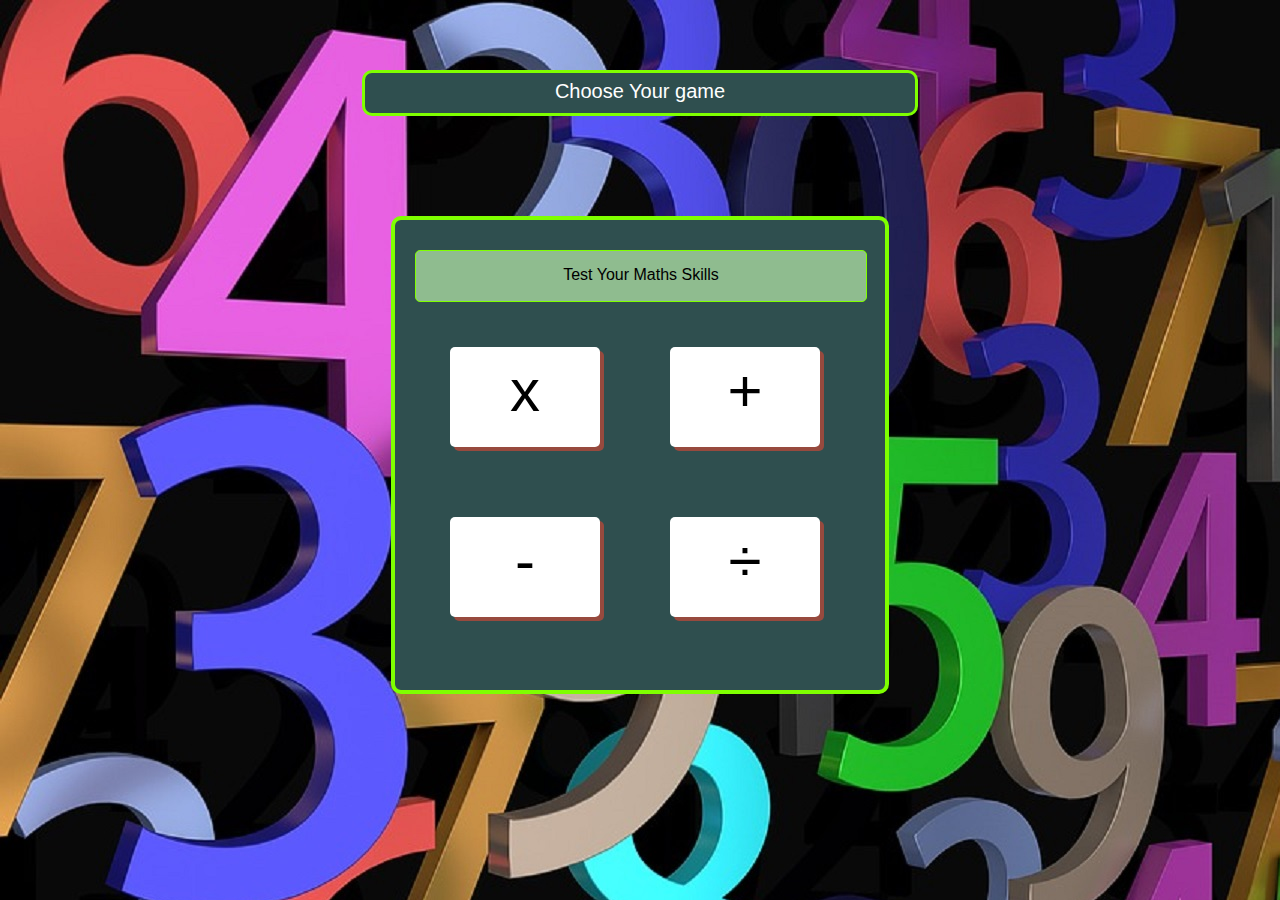
<file: index.html>
<!--index.html-->
<!DOCTYPE html>
<html lang="en">
    <head>
        <title>Maths Game</title>
        <meta charset="utf-8">
        <meta name="viewport" content="width=device-width, initial-scale=1, user-scalable=yes">
        <link rel="stylesheet" href="styleGameChoice.css">
    </head>
    
    <body>
        <div align="center" class="gameTitle">Choose Your game</div>
        <div id="containerChoice">
            
            <div id="instruction">
                Test Your Maths Skills
            </div>
            
            <div id="choicesGame">
                <div id="box1" class="boxGame">x
                </div>
                <div id="box2" class="boxGame">+</div>
                <div id="box3" class="boxGame">-</div>
                <div id="box4a" class="boxGame">&#247</div>
            </div>
          
        </div>
        
        <script src="Choose.js"></script>
    </body>
</html>
</file>
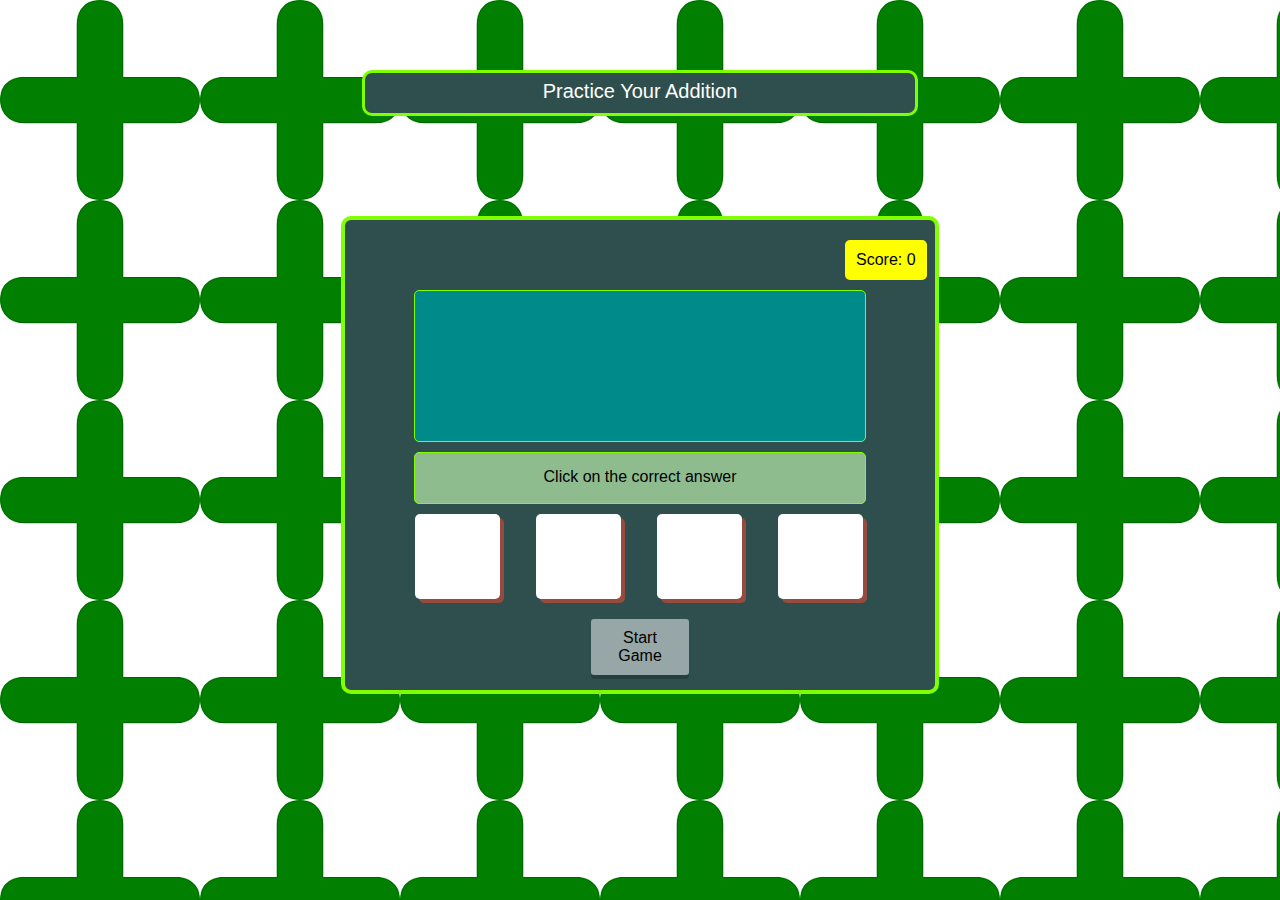
<file: add.html>
<!--index.html-->
<!DOCTYPE html>
<html lang="en">
    <head>
        <title>Maths Game</title>
        <meta charset="utf-8">
        <meta name="viewport" content="width=device-width, initial-scale=1, user-scalable=yes">
        <link rel="stylesheet" href="styling.css">
    </head>
    
    <body class="addBackground">
        <div align="center" class="gameTitle">Practice Your Addition</div>
        <div id="container">
            <div id="score">
                Score: <span id="scorevalue">0</span>
            </div>
            <div id="correct">
                Correct
            </div>
            <div id="wrong">
                Try again
            </div>
            <div id="question">
                
            </div>
            <div id="instruction">
                Click on the correct answer
            </div>
            <div id="choices">
                <div id="box1" class="box"></div>
                <div id="box2" class="box"></div>
                <div id="box3" class="box"></div>
                <div id="box4" class="box"></div>
            </div>
            <div id="startreset">
                Start Game
            </div>
            <div id="timeremaining">
                Time remaining: <span id="timeremainingvalue">60</span> sec
            </div>
            <div id="gameOver">
                
            </div>
        </div>
        <script src="add.js"></script>
    </body>
</html>
</file>
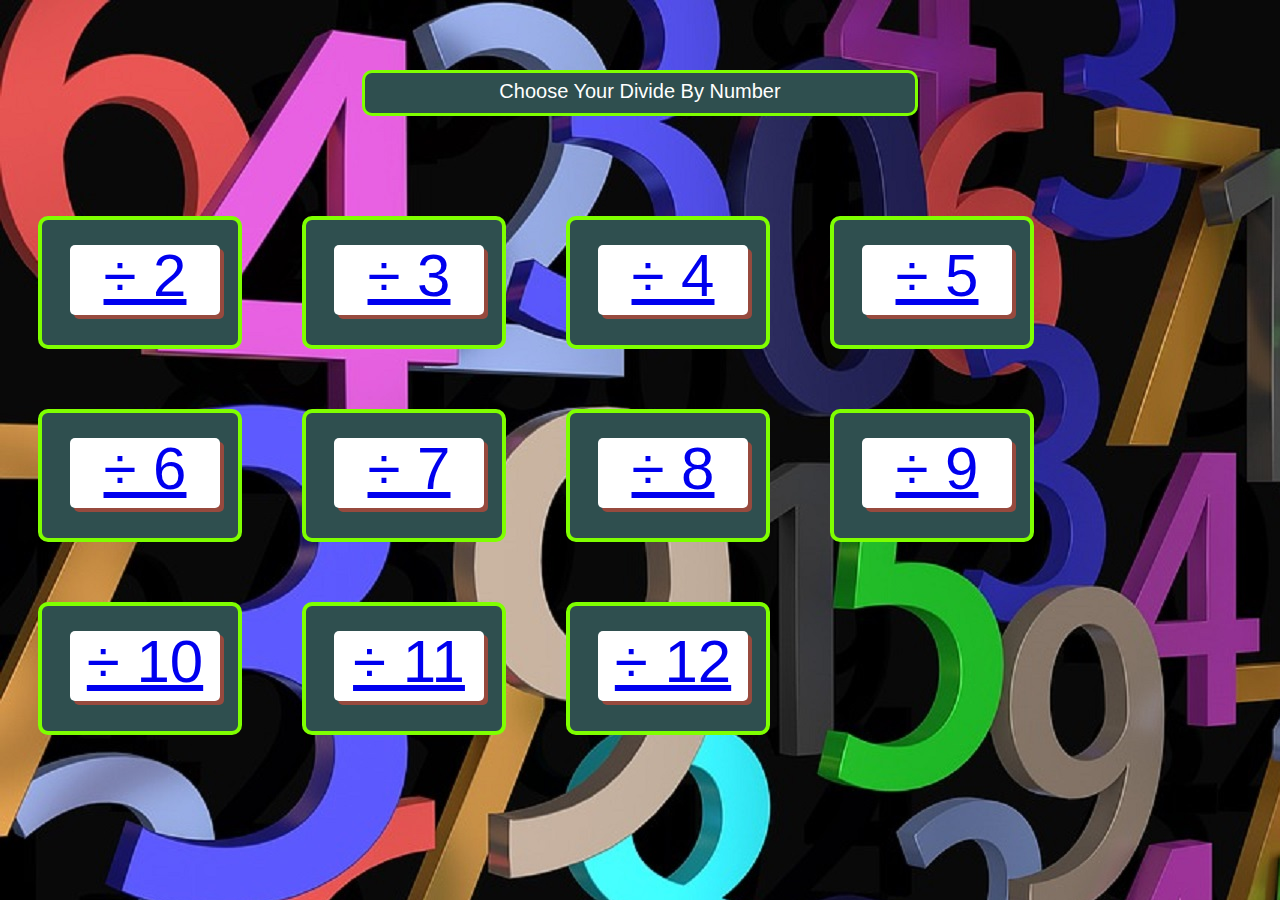
<file: chooseDivision.html>
<!--index.html-->
<!DOCTYPE html>
<html lang="en">
    <head>
        <title>Maths Game</title>
        <meta charset="utf-8">
        <meta name="viewport" content="width=device-width, initial-scale=1, user-scalable=yes">
        <link rel="stylesheet" href="divideby.css">
    </head>
    
    <body>
        <div align="center" class="gameTitle">Choose Your Divide By Number</div>
        
        <div id="maincontainer">
              <div id="containerChoice">
                 <div id="choicesGame">
                     <div id="box" class="boxGame"><a   href="/dividedby2.html">&#247 2</a>
                    </div>
                </div>
            </div>
           
            <div id="containerChoice">
               <div id="choicesGame">
                    <div id="box" class="boxGame"><a href="/dividedby3.html">&#247 3</a>
                    </div>
                </div>
            </div>
            
            <div id="containerChoice">
               <div id="choicesGame">
                    <div id="box" class="boxGame"><a href="/dividedby3.html">&#247 4</a>
                    </div>
                </div>
            </div>
            
            <div id="containerChoice">
               <div id="choicesGame">
                    <div id="box" class="boxGame"><a href="/dividedby3.html">&#247 5</a>
                    </div>
                </div>
            </div>
            
            
              
              <div id="containerChoice">
               <div id="choicesGame">
                    <div id="box" class="boxGame"><a href="/dividedby3.html">&#247 6</a>
                    </div>
                </div>
            </div>
            
            <div id="containerChoice">
               <div id="choicesGame">
                    <div id="box" class="boxGame"><a href="/dividedby3.html">&#247 7</a>
                    </div>
                </div>
            </div>
            
            <div id="containerChoice">
               <div id="choicesGame">
                    <div id="box" class="boxGame"><a href="/dividedby3.html">&#247 8</a>
                    </div>
                </div>
            </div>
            
            <div id="containerChoice">
               <div id="choicesGame">
                    <div id="box" class="boxGame"><a href="/dividedby3.html">&#247 9</a>
                    </div>
                </div>
            </div>
            
            <div id="containerChoice">
               <div id="choicesGame">
                    <div id="box" class="boxGame"><a href="/dividedby3.html">&#247 10</a>
                    </div>
                </div>
            </div>
            
            <div id="containerChoice">
               <div id="choicesGame">
                    <div id="box" class="boxGame"><a href="/dividedby3.html">&#247 11</a>
                    </div>
                </div>
            </div>
            
            <div id="containerChoice">
               <div id="choicesGame">
                    <div id="box" class="boxGame"><a href="/dividedby3.html">&#247 12</a>
                    </div>
                </div>
            </div>
        
       </div>     
        
    </body>
</html>
</file>
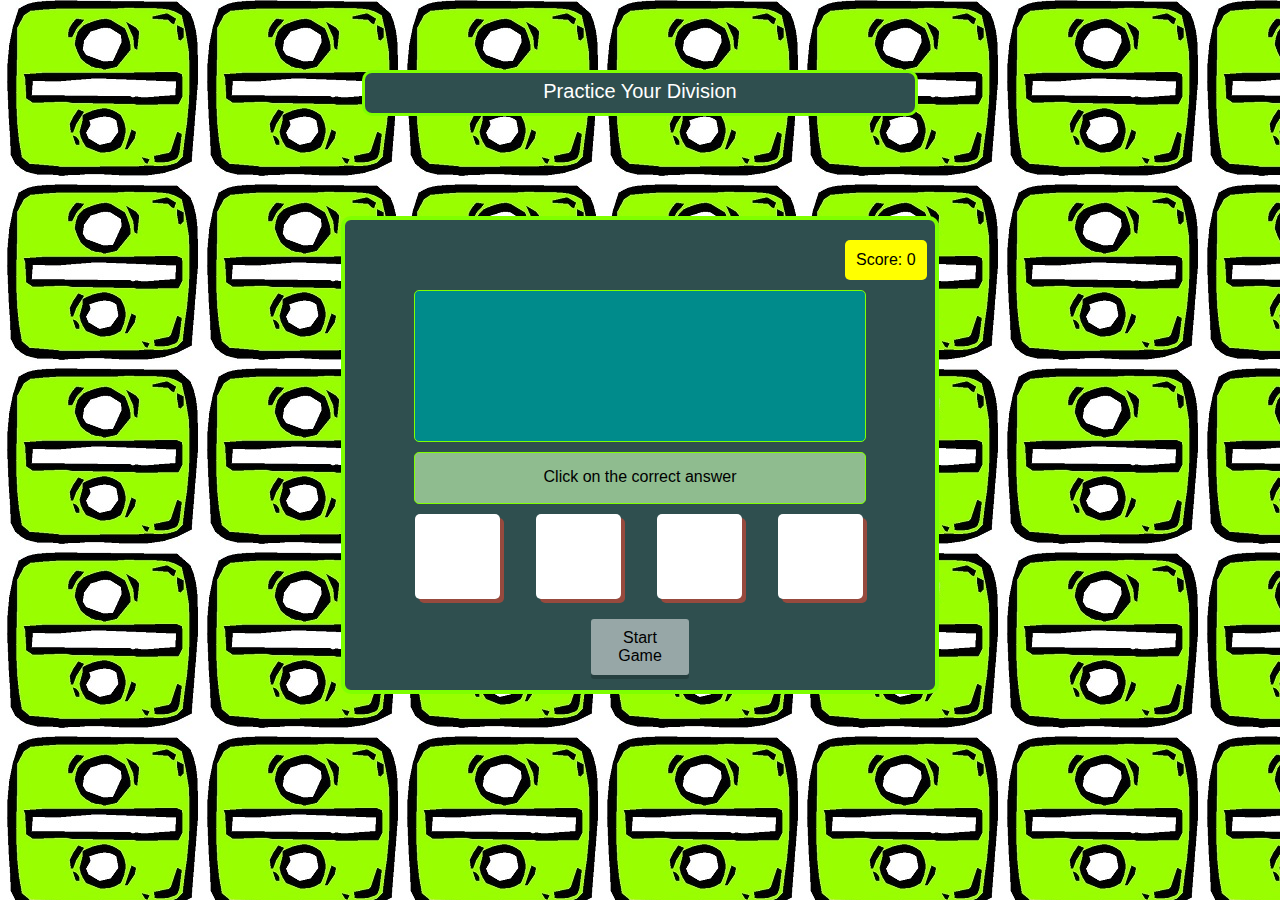
<file: dividedby2.html>
<!--index.html-->
<!DOCTYPE html>
<html lang="en">
    <head>
        <title>Maths Game</title>
        <meta charset="utf-8">
        <meta name="viewport" content="width=device-width, initial-scale=1, user-scalable=yes">
        <link rel="stylesheet" href="styling.css">
    </head>
    
    <body class="divideByBackground">
        <div align="center" class="gameTitle">Practice Your Division</div>
        <div id="container">
            <div id="score">
                Score: <span id="scorevalue">0</span>
            </div>
            <div id="correct">
                Correct
            </div>
            <div id="wrong">
                Try again
            </div>
            <div id="question">
                
            </div>
            <div id="instruction">
                Click on the correct answer
            </div>
            <div id="choices">
                <div id="box1" class="box"></div>
                <div id="box2" class="box"></div>
                <div id="box3" class="box"></div>
                <div id="box4" class="box"></div>
            </div>
            <div id="startreset">
                Start Game
            </div>
            <div id="timeremaining">
                Time remaining: <span id="timeremainingvalue">60</span> sec
            </div>
            <div id="gameOver">
                
            </div>
        </div>
        <script src="divide2.js"></script>
    </body>
</html>
</file>
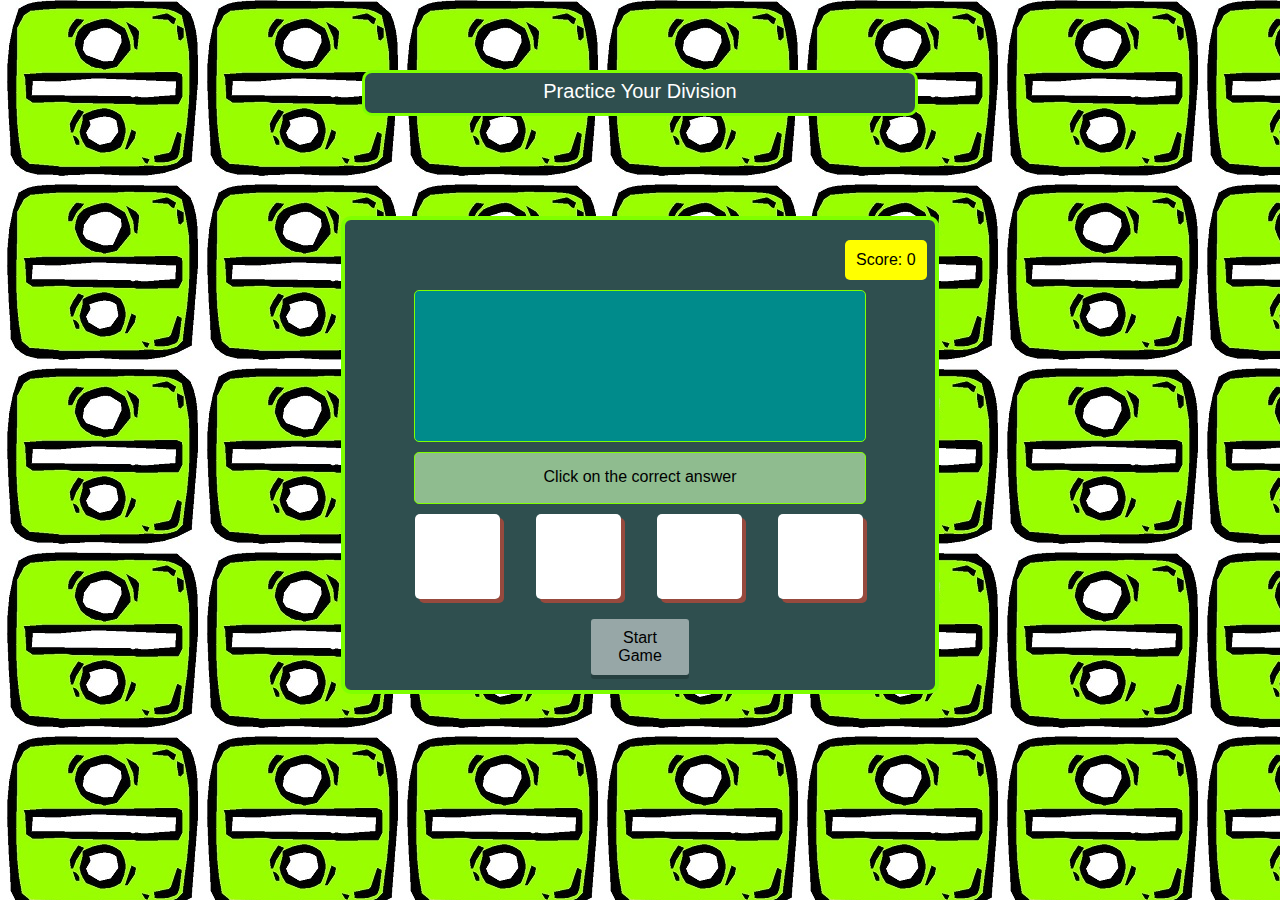
<file: dividedby3.html>
<!--index.html-->
<!DOCTYPE html>
<html lang="en">
    <head>
        <title>Maths Game</title>
        <meta charset="utf-8">
        <meta name="viewport" content="width=device-width, initial-scale=1, user-scalable=yes">
        <link rel="stylesheet" href="styling.css">
    </head>
    
    <body class="divideByBackground">
        <div align="center" class="gameTitle">Practice Your Division</div>
        <div id="container">
            <div id="score">
                Score: <span id="scorevalue">0</span>
            </div>
            <div id="correct">
                Correct
            </div>
            <div id="wrong">
                Try again
            </div>
            <div id="question">
                
            </div>
            <div id="instruction">
                Click on the correct answer
            </div>
            <div id="choices">
                <div id="box1" class="box"></div>
                <div id="box2" class="box"></div>
                <div id="box3" class="box"></div>
                <div id="box4" class="box"></div>
            </div>
            <div id="startreset">
                Start Game
            </div>
            <div id="timeremaining">
                Time remaining: <span id="timeremainingvalue">60</span> sec
            </div>
            <div id="gameOver">
                
            </div>
        </div>
        <script src="divide3.js"></script>
    </body>
</html>
</file>
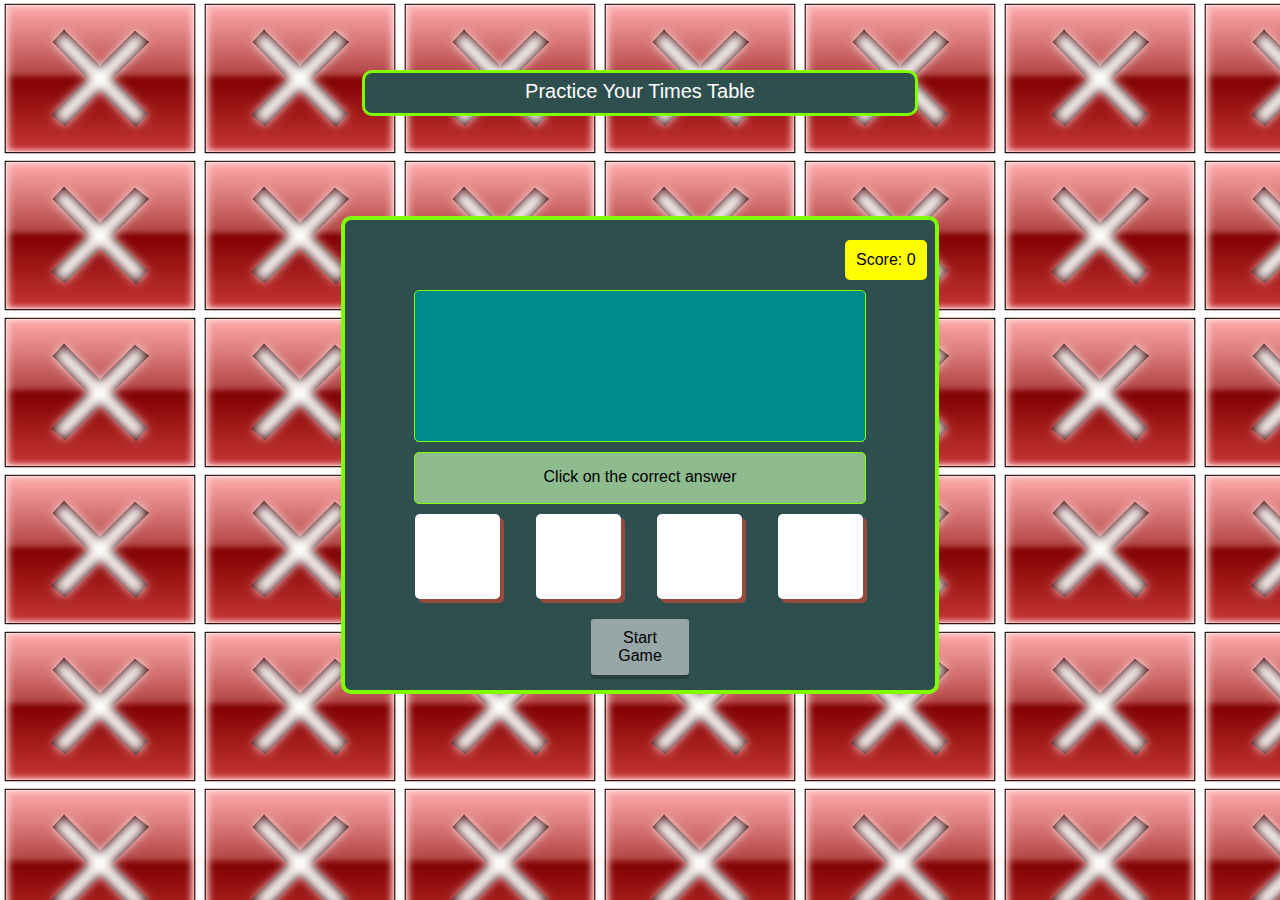
<file: multiply.html>
<!--index.html-->
<!DOCTYPE html>
<html lang="en">
    <head>
        <title>Maths Game</title>
        <meta charset="utf-8">
        <meta name="viewport" content="width=device-width, initial-scale=1, user-scalable=yes">
        <link rel="stylesheet" href="styling.css">
    </head>
    
    <body class="multiplyBackground">
        <div align="center" class="gameTitle">Practice Your Times Table</div>
        <div id="container">
            <div id="score">
                Score: <span id="scorevalue">0</span>
            </div>
            <div id="correct">
                Correct
            </div>
            <div id="wrong">
                Try again
            </div>
            <div id="question">
                
            </div>
            <div id="instruction">
                Click on the correct answer
            </div>
            <div id="choices">
                <div id="box1" class="box"></div>
                <div id="box2" class="box"></div>
                <div id="box3" class="box"></div>
                <div id="box4" class="box"></div>
            </div>
            <div id="startreset">
                Start Game
            </div>
            <div id="timeremaining">
                Time remaining: <span id="timeremainingvalue">60</span> sec
            </div>
            <div id="gameOver">
                
            </div>
            
        </div>
        <script src="javascript.js"></script>
    </body>
</html>
</file>
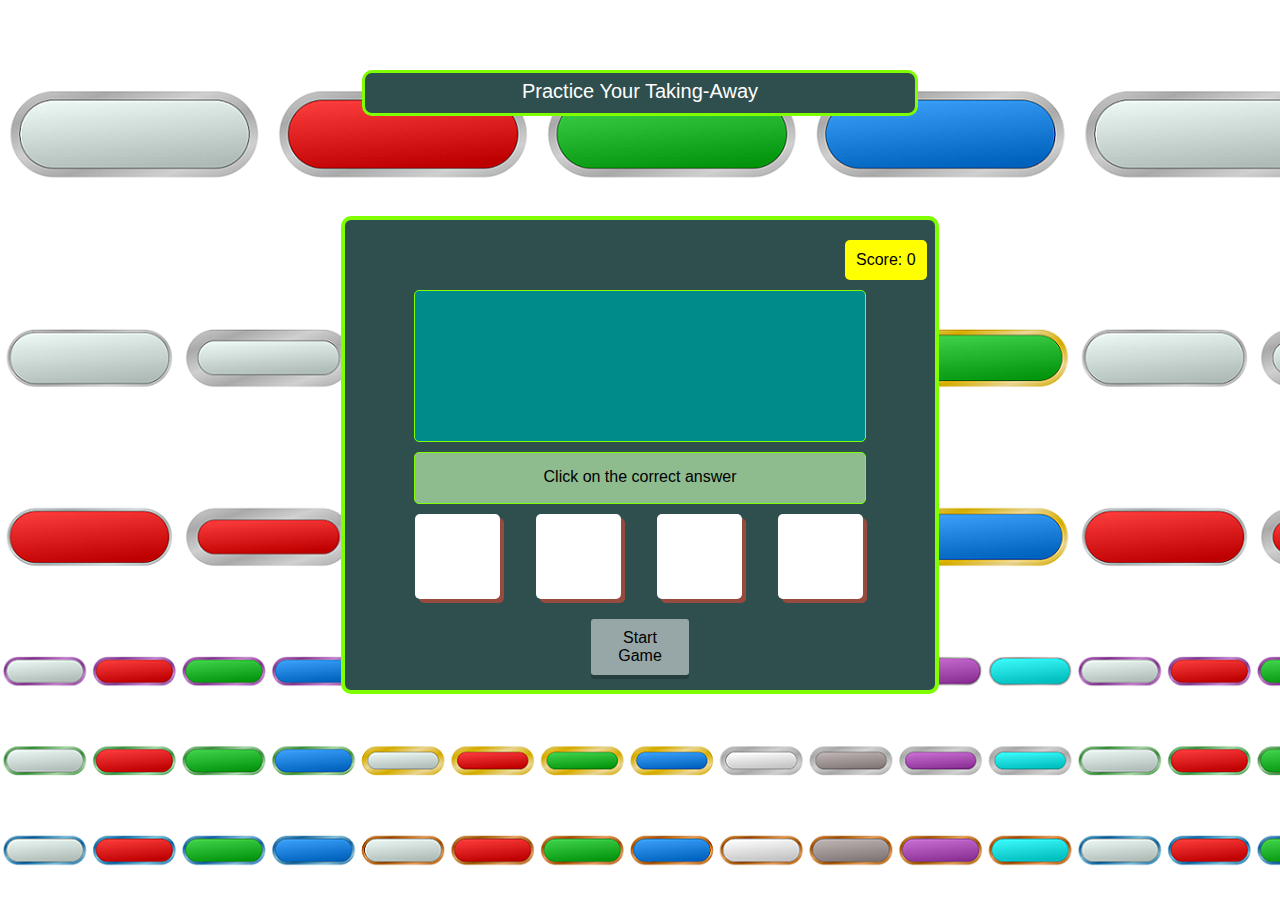
<file: takeaway.html>
<!--index.html-->
<!DOCTYPE html>
<html lang="en">
    <head>
        <title>Maths Game</title>
        <meta charset="utf-8">
        <meta name="viewport" content="width=device-width, initial-scale=1, user-scalable=yes">
        <link rel="stylesheet" href="styling.css">
    </head>
    
    <body class="takeawayBackground">
        <div align="center" class="gameTitle">Practice Your Taking-Away</div>
        <div id="container">
            <div id="score">
                Score: <span id="scorevalue">0</span>
            </div>
            <div id="correct">
                Correct
            </div>
            <div id="wrong">
                Try again
            </div>
            <div id="question">
                
            </div>
            <div id="instruction">
                Click on the correct answer
            </div>
            <div id="choices">
                <div id="box1" class="box"></div>
                <div id="box2" class="box"></div>
                <div id="box3" class="box"></div>
                <div id="box4" class="box"></div>
            </div>
            <div id="startreset">
                Start Game
            </div>
            <div id="timeremaining">
                Time remaining: <span id="timeremainingvalue">60</span> sec
            </div>
            <div id="gameOver">
                
            </div>
            
        </div>
        <script src="takeaway.js"></script>
    </body>
</html>
</file>
<file: styleGameChoice.css>
/*styling.css*/
html{
    height: 100%;
    /*background: radial-gradient(circle, #fff, #ccc);
    background: -webkit-radial-gradient(circle, #fff, #ccc);   
    background: -o-radial-gradient(circle, #fff, #ccc);   
    background: -moz-radial-gradient(circle, #fff, #ccc);*/
}

body{
    background-image: url(img/numbs.jpg);
    font-family: sans-serif;

}

.gameTitle{
    background-color:darkslategrey;
    text-align: center;
    height: 40px;
    width: 550px;
    margin: auto;
    margin-top: 70px;
    font-size: 20px;
    line-height: 1.8;
    color: #fff;
    border-color: chartreuse;
    border-style: solid;
    border-width: 3px;
    border-radius: 10px;
}

#container{
    height: 430px;
    width: 550px;
    background-color:darkslategrey;
    margin: 100px auto;
    padding: 20px;
    border-radius: 10px;
    border-style: solid;
    border-width: 4px;
    border-color: chartreuse;
    /*box-shadow: 0px 4px 0px 0px #009de4;
    -moz-box-shadow: 0px 4px 0px 0px #009de4;
    -webkit-box-shadow: 0px 4px 0px 0px #009de4;
/*        box-shadow: [horizontal offset] [vertical offset] [blur radius] [optional spread radius] [color]*/
    position: relative;
}

#containerChoice{
    height: 430px;
    width: 450px;
    background-color:darkslategrey;
    margin: 100px auto;
    padding: 20px;
    border-radius: 10px;
    border-style: solid;
    border-width: 4px;
    border-color: chartreuse;
    /*box-shadow: 0px 4px 0px 0px #009de4;
    -moz-box-shadow: 0px 4px 0px 0px #009de4;
    -webkit-box-shadow: 0px 4px 0px 0px #009de4;
/*        box-shadow: [horizontal offset] [vertical offset] [blur radius] [optional spread radius] [color]*/
    position: relative;
}

#score{
    background-color:yellow;
    color: #000S;
    padding: 11px;
    position: absolute;
    left: 500px;
    border-radius: 5px;
    /*box-shadow: 0px 4px 0px #9da853;
    -moz-box-shadow: 0px 4px 0px #9da853;
    -webkit-box-shadow: 0px 4px 0px #9da853;*/
}

#correct{
    position: absolute;
    left: 260px;
    background-color: lightgreen;
    color: white;
    padding: 11px;
    border-radius: 5px;
    display: none;
}

#wrong{
    position: absolute;
    left: 250px;
    background-color: #de401a;
    color: white;
    border-radius: 5px;
    padding: 11px;
    display: none;
}

#question{
    width: 450px;
    height: 150px;
    margin: 50px auto 10px auto;
    background-color:darkcyan;
    border: solid chartreuse 1px; 
    border-radius: 5px;
    /*box-shadow: 0px 4px #535aa8;
    -moz-box-shadow: 0px 4px #535aa8;
    -webkit-box-shadow: 0px 4px #535aa8;*/
    font-size: 100px;
    text-align: center;
    font-family: sans-serif;
    color: #fff;
    line-height: 150px;
}

#instruction{
    width: 450px;
    height: 50px;
    background-color:darkseagreen;
    margin: 10px auto;
    text-align: center;
    line-height: 47px;
    border: solid chartreuse 1px;
    border-radius: 5px;
    /*box-shadow: 0px 4px #8153a8;
    -moz-box-shadow: 0px 4px #8153a8;
    -webkit-box-shadow: 0px 4px #8153a8;*/
}

#choices{
    width: 450px;
    height: 100px;
    margin: 5px auto;
}

#choicesGame{
    width: 450px;
    height: 250px;
    margin: 5px auto;
}

.box{
    width: 85px;
    height: 85px;
    background-color: white;
    float: left;
    margin-right: 36px;
    border-radius: 5px;
    cursor: pointer;
    box-shadow: 4px 4px rgba(255, 69, 45, 0.5 );
    -moz-box-shadow: 4px 4px rgba(255, 69, 45, 0.5);
    -webkit-box-shadow: 4px 4px rgba(255, 69, 45, 0.5);
    text-align: center;
    font-size: 34px;
    line-height: 80px;
    position: relative;
    transition: all 0.2s;
    -webkit-transition: all 0.2s;
    -moz-transition: all 0.2s;
    -o-transition: all 0.2s;
    -ms-transition: all 0.2s;
}

.box:hover, #startreset:hover{
/*    background-color: #9C89F6;*/
/*    color: white;*/
/*    box-shadow: 0px 4px #6b54d3;*/
/*    -moz-box-shadow: 0px 4px #6b54d3;*/
/*    -webkit-box-shadow: 0px 4px #6b54d3;*/
}

.box:active, #startreset:active{
    background-color: limegreen;
    color: white;
    box-shadow: 0px 0px chartreuse ; 
    -moz-box-shadow: 0px 0px chartreuse; 
    -webkit-box-shadow: 0px 0px chartreuse; 
    top: 4px;
}
#box4{
    margin-right: 0;   
}

.boxGame{
    width: 150px;
    height: 100px;
    background-color: white;
    float: left;
    margin: 35px;
    border-radius: 5px;
    cursor: pointer;
    box-shadow: 4px 4px rgba(255, 69, 45, 0.5 );
    -moz-box-shadow: 4px 4px rgba(255, 69, 45, 0.5);
    -webkit-box-shadow: 4px 4px rgba(255, 69, 45, 0.5);
    text-align: center;
    font-size: 60px;
    line-height: 87px;
    position: relative;
    transition: all 0.2s;
    -webkit-transition: all 0.2s;
    -moz-transition: all 0.2s;
    -o-transition: all 0.2s;
    -ms-transition: all 0.2s;
}

.boxGame:hover, #startreset:hover{
/*    background-color: #9C89F6;*/
/*    color: white;*/
/*    box-shadow: 0px 4px #6b54d3;*/
/*    -moz-box-shadow: 0px 4px #6b54d3;*/
/*    -webkit-box-shadow: 0px 4px #6b54d3;*/
}

.boxGame:active, #startreset:active{
    background-color: limegreen;
    color: white;
    box-shadow: 0px 0px chartreuse ; 
    -moz-box-shadow: 0px 0px chartreuse; 
    -webkit-box-shadow: 0px 0px chartreuse; 
    top: 4px;
}



#startreset{
    width: 78px;
    padding: 10px;
    background-color: rgba(255,255,255,0.5);
    margin: 0 auto;
    border-radius: 3px;
    cursor: pointer;
    box-shadow: 0px 4px rgba(0, 0, 0, 0.2);
    -moz-box-shadow: 0px 4px rgba(0, 0, 0, 0.2);
    -webkit-box-shadow: 0px 4px rgba(0, 0, 0, 0.2);
    text-align: center;
    position: relative;
    transition: all 0.2s;
    -webkit-transition: all 0.2s;
    -moz-transition: all 0.2s;
    -o-transition: all 0.2s;
    -ms-transition: all 0.2s;   
}

#timeremaining{
    width: 160px;
    padding: 10px;
    position: absolute;
    top: 395px;
    left: 400px;
    background-color: rgba(181, 235, 36, 0.8);
    border-radius: 3px;
    box-shadow: 0px 4px rgba(0, 0, 0, 0.2);
    -moz-box-shadow: 0px 4px rgba(0, 0, 0, 0.2);
    -webkit-box-shadow: 0px 4px rgba(0, 0, 0, 0.2);
/*    visibility: hidden;*/
    display: none;
}

#gameOver{
    height: 200px;
    width: 500px;
    background: linear-gradient(#F3CA6B, #F3706C);
    background: -webkit-linear-gradient(#F3CA6B, #F3706C);
    background: -o-linear-gradient(#F3CA6B, #F3706C);
    background: -moz-linear-gradient(#F3CA6B, #F3706C);
    color: white;
    font-size: 2.5em;
    text-align: center;
    text-transform: uppercase;
    position: absolute;
    top: 100px;
    left: 45px;
    z-index: 2;
    display: none;
    
}


@media screen and (min-width: 320px) and (max-width: 580px) {
   
    .gameTitle{
    height: 40px;
    width: 300px;
    margin: auto;
    margin-top: 20px;
    border-width: 2px;
    }
    
    #containerChoice{
    height: 320px;
    width: 300px;
    background-color:darkslategrey;
    margin: 10px auto;
    padding: 10px;
    border-width: 2px;
    
}
    
    #instruction{
    width: 280px;
    height: 30px;
    margin: 4px auto;
    text-align: center;
    line-height: 29px;
    }
    
    #choicesGame{
    width: 280px;
    height: 280px;
    margin: 5px auto;
}
    
    .boxGame{
    width: 100px;
    height: 100px;
    float: left;
    margin: 20px;
    cursor: pointer;
    font-size: 60px;
    line-height: 92px;
    }

    
}

@media screen and (min-width: 180px) and (max-width: 320px) {
   
    .gameTitle{
    height: 40px;
    width: 180px;
    margin: auto;
    margin-top: 10px;
    border-width: 2px;
    }
    
    #containerChoice{
    height: 320px;
    width: 200px;
    background-color:darkslategrey;
    margin: 5px auto;
    padding: 5px;
    border-width: 2px;
    
}
    
    #instruction{
    width: 170px;
    height: 22px;
    margin: 5px auto;
    line-height: 21px;
    }
    
    #choicesGame{
    width: 170px;
    height: 290px;
    margin: 5px auto;
}
    
    .boxGame{
    width: 75px;
    height: 100px;
    float: left;
    margin: 5px;
    margin-top: 24px;
    cursor: pointer;
    font-size: 50px;
    line-height: 94px;
    }

    
}
</file>
<file: styling.css>
/*styling.css*/
html{
    height: 100%;
    /*background: radial-gradient(circle, #fff, #ccc);
    background: -webkit-radial-gradient(circle, #fff, #ccc);   
    background: -o-radial-gradient(circle, #fff, #ccc);   
    background: -moz-radial-gradient(circle, #fff, #ccc);*/
}

body{
    background-image: url(img/numbs.jpg);
    font-family: sans-serif;
}

.addBackground{
    background-image: url(img/plusSmall.png);
}

.multiplyBackground{
    background-image: url(img/xSmall.png);
}

.takeawayBackground{
    background-image: url(img/minusSmall.png);
}

.divideByBackground{
    background-image: url(img/divide.jpg);
}

.gameTitle{
    background-color:darkslategrey;
    text-align: center;
    height: 40px;
    width: 550px;
    margin: auto;
    margin-top: 70px;
    font-size: 20px;
    line-height: 1.8;
    color: #fff;
    border-color: chartreuse;
    border-style: solid;
    border-width: 3px;
    border-radius: 10px;
}

#container{
    height: 430px;
    width: 550px;
    background-color:darkslategrey;
    margin: 100px auto;
    padding: 20px;
    border-radius: 10px;
    border-style: solid;
    border-width: 4px;
    border-color: chartreuse;
    /*box-shadow: 0px 4px 0px 0px #009de4;
    -moz-box-shadow: 0px 4px 0px 0px #009de4;
    -webkit-box-shadow: 0px 4px 0px 0px #009de4;
/*        box-shadow: [horizontal offset] [vertical offset] [blur radius] [optional spread radius] [color]*/
    position: relative;
}


#score{
    background-color:yellow;
    color: #000S;
    padding: 11px;
    position: absolute;
    left: 500px;
    border-radius: 5px;
    /*box-shadow: 0px 4px 0px #9da853;
    -moz-box-shadow: 0px 4px 0px #9da853;
    -webkit-box-shadow: 0px 4px 0px #9da853;*/
}

#correct{
    position: absolute;
    left: 260px;
    background-color: lightgreen;
    color: white;
    padding: 11px;
    border-radius: 5px;
    display: none;
}

#wrong{
    position: absolute;
    left: 250px;
    background-color: #de401a;
    color: white;
    border-radius: 5px;
    padding: 11px;
    display: none;
}

#question{
    width: 450px;
    height: 150px;
    margin: 50px auto 10px auto;
    background-color:darkcyan;
    border: solid chartreuse 1px; 
    border-radius: 5px;
    /*box-shadow: 0px 4px #535aa8;
    -moz-box-shadow: 0px 4px #535aa8;
    -webkit-box-shadow: 0px 4px #535aa8;*/
    font-size: 100px;
    text-align: center;
    font-family: sans-serif;
    color: #fff;
    line-height: 150px;
}

#instruction{
    width: 450px;
    height: 50px;
    background-color:darkseagreen;
    margin: 10px auto;
    text-align: center;
    line-height: 47px;
    border: solid chartreuse 1px;
    border-radius: 5px;
    /*box-shadow: 0px 4px #8153a8;
    -moz-box-shadow: 0px 4px #8153a8;
    -webkit-box-shadow: 0px 4px #8153a8;*/
}

#choices{
    width: 450px;
    height: 100px;
    margin: 5px auto;
}



.box{
    width: 85px;
    height: 85px;
    background-color: white;
    float: left;
    margin-right: 36px;
    border-radius: 5px;
    cursor: pointer;
    box-shadow: 4px 4px rgba(255, 69, 45, 0.5 );
    -moz-box-shadow: 4px 4px rgba(255, 69, 45, 0.5);
    -webkit-box-shadow: 4px 4px rgba(255, 69, 45, 0.5);
    text-align: center;
    font-size: 34px;
    line-height: 80px;
    position: relative;
    transition: all 0.2s;
    -webkit-transition: all 0.2s;
    -moz-transition: all 0.2s;
    -o-transition: all 0.2s;
    -ms-transition: all 0.2s;
}

.box:hover, #startreset:hover{
/*    background-color: #9C89F6;*/
/*    color: white;*/
/*    box-shadow: 0px 4px #6b54d3;*/
/*    -moz-box-shadow: 0px 4px #6b54d3;*/
/*    -webkit-box-shadow: 0px 4px #6b54d3;*/
}

.box:active, #startreset:active{
    background-color: limegreen;
    color: white;
    box-shadow: 0px 0px chartreuse ; 
    -moz-box-shadow: 0px 0px chartreuse; 
    -webkit-box-shadow: 0px 0px chartreuse; 
    top: 4px;
}
#box4{
    margin-right: 0;   
}




#startreset{
    width: 78px;
    padding: 10px;
    background-color: rgba(255,255,255,0.5);
    margin: 0 auto;
    border-radius: 3px;
    cursor: pointer;
    box-shadow: 0px 4px rgba(0, 0, 0, 0.2);
    -moz-box-shadow: 0px 4px rgba(0, 0, 0, 0.2);
    -webkit-box-shadow: 0px 4px rgba(0, 0, 0, 0.2);
    text-align: center;
    position: relative;
    transition: all 0.2s;
    -webkit-transition: all 0.2s;
    -moz-transition: all 0.2s;
    -o-transition: all 0.2s;
    -ms-transition: all 0.2s;   
}

#timeremaining{
    width: 160px;
    padding: 10px;
    position: absolute;
    top: 395px;
    left: 400px;
    background-color: rgba(181, 235, 36, 0.8);
    border-radius: 3px;
    box-shadow: 0px 4px rgba(0, 0, 0, 0.2);
    -moz-box-shadow: 0px 4px rgba(0, 0, 0, 0.2);
    -webkit-box-shadow: 0px 4px rgba(0, 0, 0, 0.2);
/*    visibility: hidden;*/
    display: none;
}

#gameOver{
    height: 200px;
    width: 500px;
    background: linear-gradient(#F3CA6B, #F3706C);
    background: -webkit-linear-gradient(#F3CA6B, #F3706C);
    background: -o-linear-gradient(#F3CA6B, #F3706C);
    background: -moz-linear-gradient(#F3CA6B, #F3706C);
    color: white;
    border-radius: 5px;
    font-size: 2.5em;
    text-align: center;
    text-transform: uppercase;
    position: absolute;
    top: 100px;
    left: 45px;
    z-index: 2;
    display: none;
    
}

@media screen and (min-width: 320px) and (max-width: 580px) {
   
    .gameTitle{
    height: 40px;
    width: 300px;
    margin: auto;
    margin-top: 20px;
    border-width: 2px;
    }
    
    #container{
    height: 360px;
    width: 320px;
    background-color:darkslategrey;
    margin: 10px auto;
    padding: 10px;
    border-width: 2px;
    
}
    
    #instruction{
    width: 280px;
    height: 30px;
    margin: 4px auto;
    text-align: center;
    line-height: 29px;
    }
    
    #choicesGame{
    width: 280px;
    height: 280px;
    margin: 5px auto;
}
    
    .boxGame{
    width: 100px;
    height: 100px;
    float: left;
    margin: 20px;
    cursor: pointer;
    font-size: 60px;
    line-height: 92px;
    }
    
    #score{
    height:16px;
    padding: 5px;
    position: absolute;
    left: 245px;
    }
    
    #question{
    width: 280px;
    height: 100px;
    margin: 35px auto 10px auto;
    font-size: 70px;
    line-height: 100px;
    }
    
    .box{
    width: 68px;
    height: 80px;
    margin-right: 16px;
    margin-top: 10px;
    border-radius: 5px;
    cursor: pointer;
    font-size: 34px;
    line-height: 80px;
    position: relative;
    }
    
    #startreset{
    width: 98px;
    padding: 10px;
    }
    
    #timeremaining{
    width: 170px;
    padding: 5px;
    position: absolute;
    top: 345px;
    left: 90px;
    }
    
    #gameOver{
    height: 150px;
    width: 250px;
    font-size: 1.5em;
    border-radius: 5px;
    }

    
}

@media screen and (min-width: 180px) and (max-width: 320px) {
   
    .gameTitle{
    height: 40px;
    width: 180px;
    margin: auto;
    margin-top: 10px;
    border-width: 2px;
    font-size: 1em;
    line-height: 35px;
    }
    
    #container{
    height: 280px;
    width: 200px;
    background-color:darkslategrey;
    margin: 5px auto;
    padding: 5px;
    border-width: 2px;
    
}
    
    #instruction{
    width: 170px;
    height: 22px;
    font-size: 13px;
    margin: 5px auto;
    line-height: 21px;
    }
    
    #choicesGame{
    width: 170px;
    height: 290px;
    margin: 5px auto;
}
    
    .boxGame{
    width: 75px;
    height: 100px;
    float: left;
    margin: 5px;
    margin-top: 24px;
    cursor: pointer;
    font-size: 50px;
    line-height: 94px;
    }
    
    #score{
    height:12px;
    padding: 5px;
    position: absolute;
    left: 130px;
    }
    
    #question{
    width: 180px;
    height: 60px;
    margin: 35px auto 10px auto;
    font-size: 30px;
    line-height: 60px;
    }
    
    .box{
    width: 38px;
    height: 60px;
    margin-right: 16px;
    margin-top: 10px;
    border-radius: 5px;
    cursor: pointer;
    font-size: 24px;
    line-height: 60px;
    position: relative;
    }
    
    #startreset{
    width: 80px;
    padding: 2px;
    margin-top: -20px;
    font-size: 14px;
    }
    
    #timeremaining{
    width: 170px;
    padding: 2px;
    position: absolute;
    top: 255px;
    left: 20px;
    }
    
    #gameOver{
    height: 100px;
    width: 170px;
    font-size: 1em;
    border-radius: 5px;
    top: 90px;
    left: 22px;
    }



    
}
</file>
<file: divideby.css>
/*styling.css*/
html{
    height: 100%;
    /*background: radial-gradient(circle, #fff, #ccc);
    background: -webkit-radial-gradient(circle, #fff, #ccc);   
    background: -o-radial-gradient(circle, #fff, #ccc);   
    background: -moz-radial-gradient(circle, #fff, #ccc);*/
}

body{
    background-image: url(img/numbs.jpg);
    font-family: sans-serif;

}

.gameTitle{
    background-color:darkslategrey;
    text-align: center;
    height: 40px;
    width: 550px;
    margin: auto;
    margin-top: 70px;
    font-size: 20px;
    line-height: 1.8;
    color: #fff;
    border-color: chartreuse;
    border-style: solid;
    border-width: 3px;
    border-radius: 10px;
}

#container{
    height: 430px;
    width: 550px;
    background-color:darkslategrey;
    margin: 100px auto;
    padding: 20px;
    border-radius: 10px;
    border-style: solid;
    border-width: 4px;
    border-color: chartreuse;
    /*box-shadow: 0px 4px 0px 0px #009de4;
    -moz-box-shadow: 0px 4px 0px 0px #009de4;
    -webkit-box-shadow: 0px 4px 0px 0px #009de4;
/*        box-shadow: [horizontal offset] [vertical offset] [blur radius] [optional spread radius] [color]*/
    position: relative;
}

#maincontainer{
    margin: 70px auto;
}

#containerChoice{
    height: 85px;
    width: 156px;
    float: left;
    background-color:darkslategrey;
    margin: 30px;
    padding: 20px;
    border-radius: 10px;
    border-style: solid;
    border-width: 4px;
    border-color: chartreuse;
    /*box-shadow: 0px 4px 0px 0px #009de4;
    -moz-box-shadow: 0px 4px 0px 0px #009de4;
    -webkit-box-shadow: 0px 4px 0px 0px #009de4;
/*        box-shadow: [horizontal offset] [vertical offset] [blur radius] [optional spread radius] [color]*/
    position: relative;
}




#choicesGame{
    width: 140px;
    height: 80px;
    margin: 5px auto;
}

.box{
    width: 35px;
    height: 85px;
    background-color: white;
    float: left;
    margin-right: 36px;
    border-radius: 5px;
    cursor: pointer;
    box-shadow: 4px 4px rgba(255, 69, 45, 0.5 );
    -moz-box-shadow: 4px 4px rgba(255, 69, 45, 0.5);
    -webkit-box-shadow: 4px 4px rgba(255, 69, 45, 0.5);
    text-align: center;
    font-size: 34px;
    line-height: 80px;
    position: relative;
    transition: all 0.2s;
    -webkit-transition: all 0.2s;
    -moz-transition: all 0.2s;
    -o-transition: all 0.2s;
    -ms-transition: all 0.2s;
}

.box:hover, #startreset:hover{
/*    background-color: #9C89F6;*/
/*    color: white;*/
/*    box-shadow: 0px 4px #6b54d3;*/
/*    -moz-box-shadow: 0px 4px #6b54d3;*/
/*    -webkit-box-shadow: 0px 4px #6b54d3;*/
}

.box:active, #startreset:active{
    background-color: limegreen;
    color: white;
    box-shadow: 0px 0px chartreuse ; 
    -moz-box-shadow: 0px 0px chartreuse; 
    -webkit-box-shadow: 0px 0px chartreuse; 
    top: 4px;
}
#box4{
    margin-right: 0;   
}

.boxGame{
    width: 150px;
    height: 70px;
    background-color: white;
    float: left;
    margin-right: 0px;
    border-radius: 5px;
    cursor: pointer;
    box-shadow: 4px 4px rgba(255, 69, 45, 0.5 );
    -moz-box-shadow: 4px 4px rgba(255, 69, 45, 0.5);
    -webkit-box-shadow: 4px 4px rgba(255, 69, 45, 0.5);
    text-align: center;
    font-size: 60px;
    line-height: 62px;
    position: relative;
    transition: all 0.2s;
    -webkit-transition: all 0.2s;
    -moz-transition: all 0.2s;
    -o-transition: all 0.2s;
    -ms-transition: all 0.2s;
}

.boxGame:hover, #startreset:hover{
/*    background-color: #9C89F6;*/
/*    color: white;*/
/*    box-shadow: 0px 4px #6b54d3;*/
/*    -moz-box-shadow: 0px 4px #6b54d3;*/
/*    -webkit-box-shadow: 0px 4px #6b54d3;*/
}

.boxGame:active, #startreset:active{
    background-color: limegreen;
    color: white;
    box-shadow: 0px 0px chartreuse ; 
    -moz-box-shadow: 0px 0px chartreuse; 
    -webkit-box-shadow: 0px 0px chartreuse; 
    top: 4px;
}
</file>
